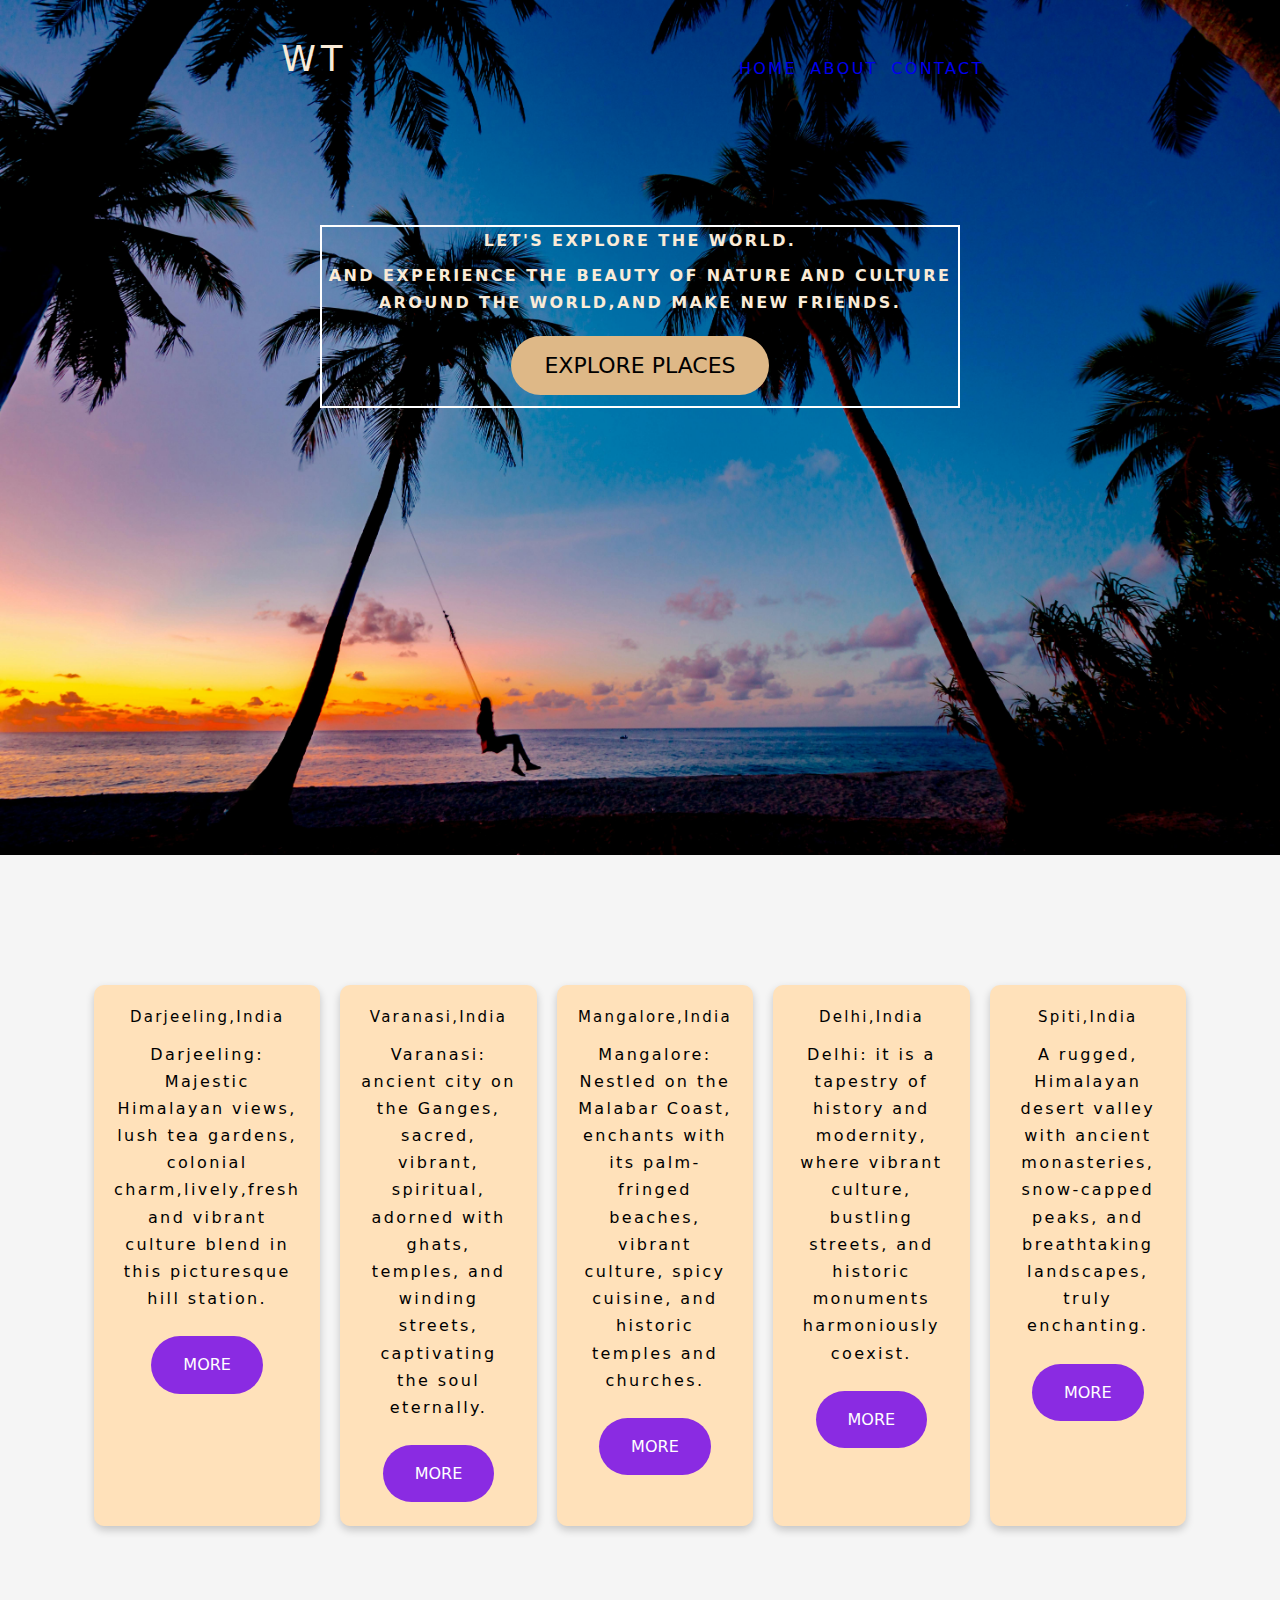
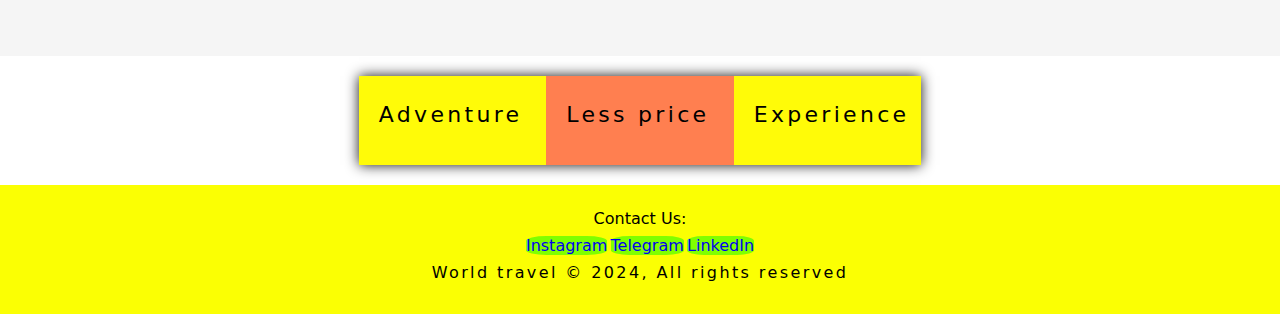
<file: Travel website/index.html>
<!DOCTYPE html>
<html lang="en">
<head>
    <meta charset="UTF-8">
    <meta name="viewport" content="width=device-width, initial-scale=1.0">
    <title>TRAVEL WEBSITE</title>
    <link rel="stylesheet" href="./CSS/style.css">
</head>
<body>
    <header class='header'> 
        <nav class='navbar'>
            <div class="container">
                <h1 class='logo lg-heading text-dark main-heading'>WT</h1>
                <ul class='nav-items'>
                    <li class="nav-item"><a href="./index.html">HOME</a></li>
                    <li class="nav-item"><a href="./ABOUT.html">ABOUT</a></li>
                    <li class="nav-item"><a href="./CONTACT.html">CONTACT</a></li>
                </ul>
            </div>
        </nav>
        <div class="header-content">
            <h1 class='lg-heading text-light'>
                Let's explore the world.
            </h1>
            <p class="text-light">and experience the beauty of nature and culture around the world,and  make new friends.</p>
            <a href="#explore-places"class='btn btn-primary text-black md-heading'>explore places</a>
        </div>
        </header>
        <section class='showcase' id="explore-places">
        <div class="container">
            <div class="card">
                <h2>Darjeeling,India</h2>
                <p>Darjeeling: Majestic Himalayan views, lush tea gardens, colonial charm,lively,fresh and vibrant culture blend in this picturesque hill station.</p>
                <a href="#" class="cta">MORE</a>
            </div>
            <div class="card">
                <h2>Varanasi,India</h2>
                <p>Varanasi: ancient city on the Ganges, sacred, vibrant, spiritual, adorned with ghats, temples, and winding streets,
                captivating the soul eternally.</p>
                <a href="#" class="cta">MORE</a>
            </div>
            <div class="card">
                <h2>Mangalore,India</h2>
                <p>Mangalore: Nestled on the Malabar Coast, enchants with its palm-fringed beaches, vibrant culture, spicy cuisine, and historic
                temples and churches.</p>
                <a href="#" class="cta">MORE</a>
            </div>
            <div class="card">
                <h2>Delhi,India</h2>
                <p>Delhi: it is a tapestry of history and modernity, where vibrant culture, bustling streets, and historic monuments harmoniously
                coexist.
</p>
                <a href="#" class="cta">MORE</a>
            </div>
            <div class="card">
                <h2>Spiti,India</h2>
                <p>A rugged, Himalayan desert valley with ancient monasteries, snow-capped peaks, and breathtaking landscapes, truly
                enchanting.</p>
                <a href="#" class="cta">MORE</a>
            </div>
        </div>
        </section>
            <div class="container">
                <div class="box-wrapper">
                    <div class="box box-1">
                        <h2 class="md-heading">Adventure</h2>
                        <p></p>
                    </div>
                    <div class="box box-2">
                        <h2 class="md-heading">Less price</h2>
                        <p></p>
                    </div>
                    <div class="box box-3">
                        <h2 class="md-heading">Experience</h2>
                        <p></p>
                    </div>
                </div>
            </div>
        <footer class='footer'>
            <div class="social-media-links">
                <a>Contact Us:</a>
                <br>
                <a href="https://www.instagram.com/_being_maverick_?igsh=MWxrbWdrbzdtNTRs" class="contact-button">Instagram</a>
                        
                <a href="https://t.me/+QU448fu9dJw0ODJl" class="contact-button">Telegram</a>
                
                <a href="https://www.linkedin.com/in/rahul-k-a152a3259?utm_source=share&utm_campaign=share_via&utm_content=profile&utm_medium=android_app"
                        class="contact-button">LinkedIn</a>
            </div>
            <p>World travel  &copy; 2024, All rights reserved</p>
        </footer>
</body>
</html>
</file>
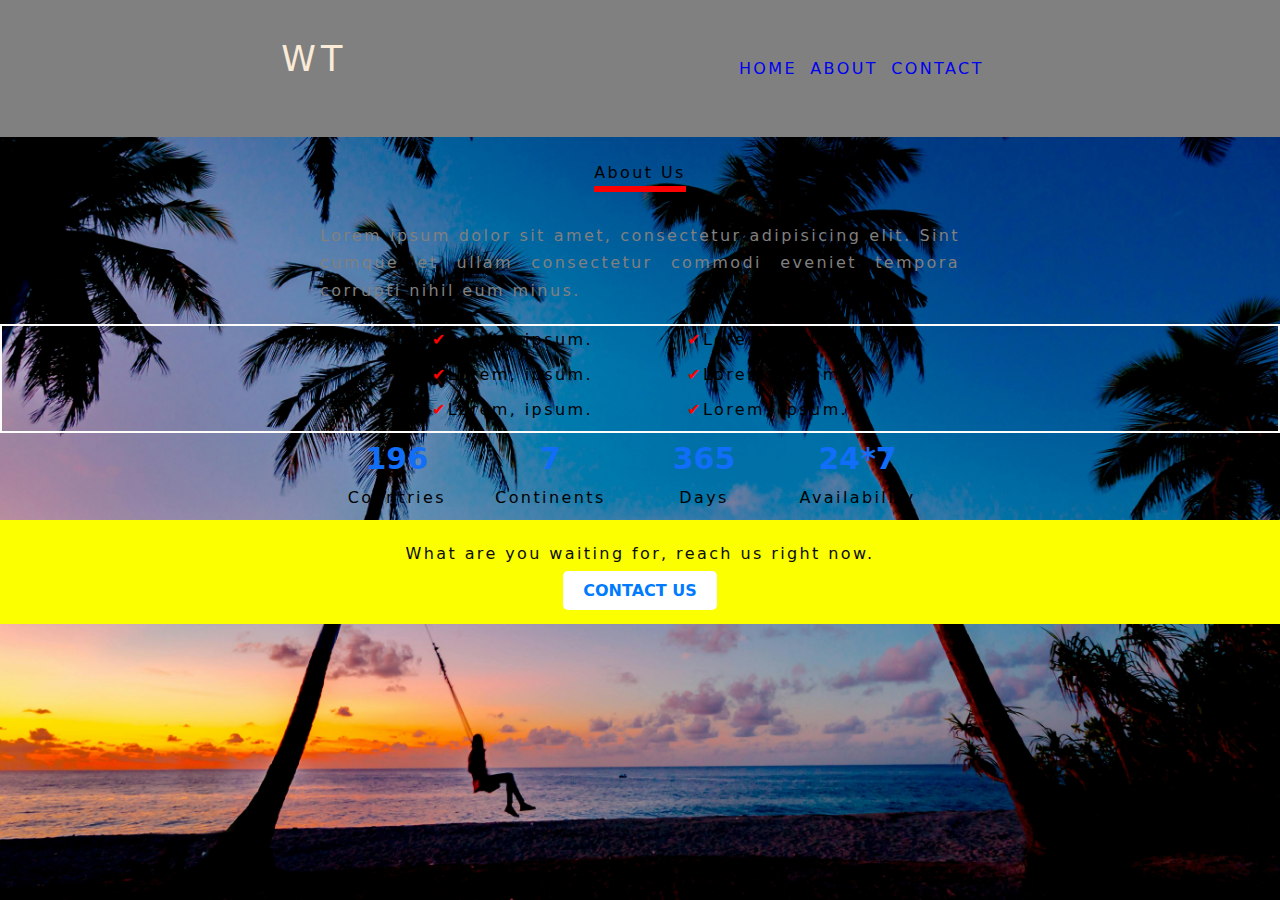
<file: Travel website/ABOUT.html>
<!DOCTYPE html>
<html lang="en">
<head>
    <meta charset="UTF-8">
    <meta name="viewport" content="width=device-width, initial-scale=1.0">
    <title>TRAVEL WEBSITE</title>
    <link rel="stylesheet" href="./CSS/style.css">
</head>
<body>
    <nav class='navbar bg-dark'>
        <div class="container">
            <h1 class='logo lg-heading text-dark'>WT</h1>
            <ul class='nav-items'>
                <li class="nav-item"><a href="./index.html">HOME</a></li>
                <li class="nav-item"><a href="./ABOUT.html">ABOUT</a></li>
                <li class="nav-item"><a href="./CONTACT.html">CONTACT</a></li>
            </ul>
        </div>
    </nav>
    <section class="about">
    <div class="container">
        <h2 class='lg-heading text-black about-heading'>About Us</h2>
    </div>
    </section>
    <p class="text-gray">Lorem ipsum dolor sit amet, consectetur adipisicing elit. Sint cumque et ullam consectetur
        commodi eveniet tempora corrupti nihil eum minus.</p>
        <div class="about-wrapper">
            <div class="left">
                <ul>
                    <li>Lorem, ipsum.</li>
                    <li>Lorem, ipsum.</li>
                    <li>Lorem, ipsum.</li>
                </ul>
            </div>
            <div class="right">
                <ul>
                    <li>Lorem, ipsum.</li>
                    <li>Lorem, ipsum.</li>
                    <li>Lorem, ipsum.</li>
                </ul>
            </div>
        </div>  
        <div class="counts">
            <div class="count-item item1">
                <span>196</span>
                <p>Countries</p>
            </div>
            <div class="count-item item2">
                <span >7</span>
                <p>Continents</p>
            </div>
            <div class="count-item item3">
                <span>365</span>
                <p>Days</p>
            </div>
            <div class="count-item item4">
                <span>24*7</span>
                <p>Availability</p>
            </div>
        </div>
        <div class="banner">
            <p>What are you waiting for, reach us right now.</p>
            <a href="CONTACT.html" class="cta-button">CONTACT US</a>
        </div>
</body>
</html>
</file>
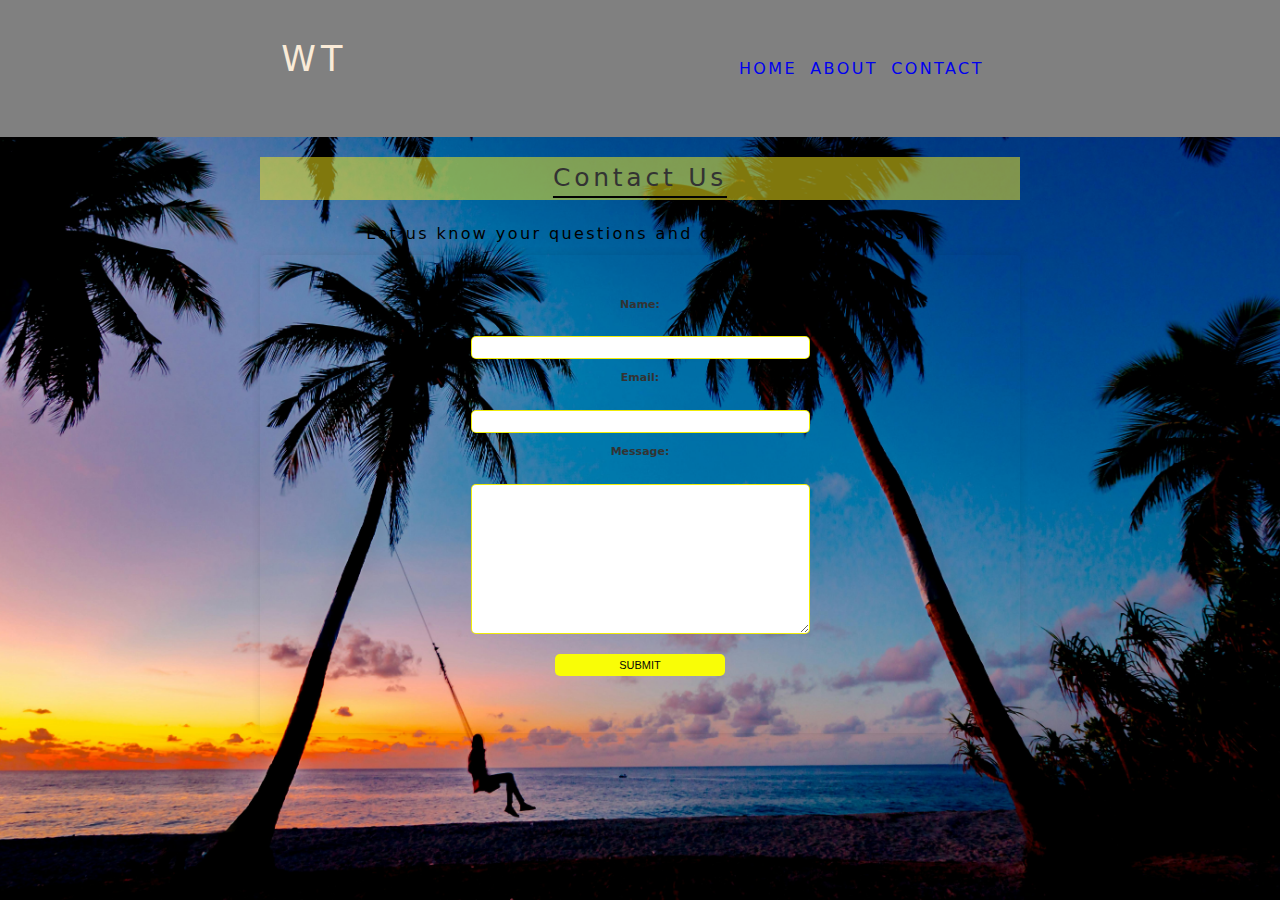
<file: Travel website/CONTACT.html>
<!DOCTYPE html>
<html lang="en">

<head>
    <meta charset="UTF-8">
    <meta name="viewport" content="width=device-width, initial-scale=1.0">
    <title>TRAVEL WEBSITE</title>
    <link rel="stylesheet" href="./CSS/style.css">
    <title>TRAVEL WEBSITE | CONTACT PAGE</title>
</head>
<nav class='navbar bg-dark'>
    <div class="container">
        <h1 class='logo lg-heading text-dark'>WT</h1>
        <ul class='nav-items'>
            <li class="nav-item"><a href="./index.html">HOME</a></li>
            <li class="nav-item"><a href="./ABOUT.html">ABOUT</a></li>
            <li class="nav-item"><a href="./CONTACT.html">CONTACT</a></li>
        </ul>
    </div>
</nav>



<div class="query-page">
    <h1 class="page-title">Contact Us</h1>
    <p>Let us know your questions and queries,suggestions.</p>
    <div class="query-form-container">
        <form class="query-form" action="" method="post">
            <label for="name">Name:</label><br>
            <input type="text" id="name" name="name" required><br>
            <label for="email">Email:</label><br>
            <input type="email" id="email" name="email" required><br>
            <label for="message">Message:</label><br>
            <textarea id="message" name="message" rows="4" cols="50" required></textarea><br>
            <button type="submit" class="btn">Submit</button>
        </form>
    </div>
</div>
</file>
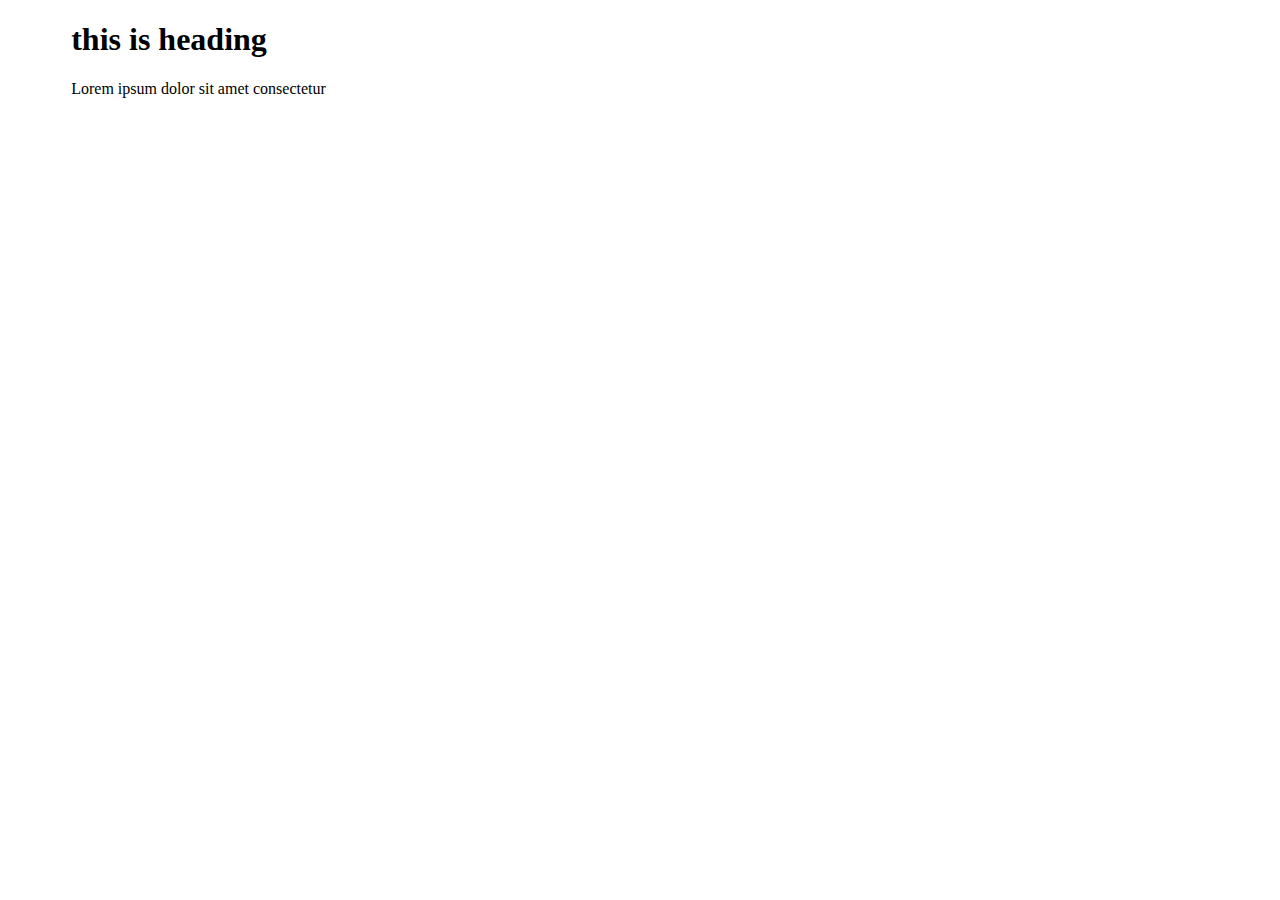
<file: Travel website/text.html>
<!DOCTYPE html>
<html lang="en">
<head>
    <meta charset="UTF-8">
    <meta name="viewport" content="width=device-width, initial-scale=1.0">
    <title>Document</title>
    <style>
        .container{
            max-width: 1200px;
            width: 90%;
            margin: 0 auto;
        }

    </style>
</head>
<body>
    <div class='container'>
        <h1>this is heading</h1>
        <p>Lorem ipsum dolor sit amet consectetur</p>

    </div>
    
</body>
</html>
</file>
<file: Travel website/CSS/style.css>
@import url('https://fonts.googleapis.com/css2?family=Montserrat:ital,wght@0,100..900;1,100..900&display=swap" rel="stylesheet');
*{
    margin: 0;
    padding: 0;
    box-sizing: border-box;
}
html{
    font-size: 62.5%;
}
body{
    font-family: system-ui, -apple-system, BlinkMacSystemFont, 'Segoe UI', Roboto, Oxygen, Ubuntu, Cantarell, 'Open Sans', 'Helvetica Neue', sans-serif;
    line-height: 1.7;
}
ul li{
    list-style: none;
}
a{
    font-size: 1.6rem;
    text-decoration: none;
}
p, li{
    font-size: 1.6rem;
    margin-bottom: 0.5em;
    letter-spacing: 0.15em;
}
h1,h2,h3{
    margin-bottom: 0.5em;
    letter-spacing: 0.15em;
    font-weight: 500;
}
.container{
    max-width: 1200px;
    width:90%;
    margin: 0 auto;
}
.lg-heading{
    font-size: medium;
}
.md-heading{
    font-size: 2.2rem;
}
.text-red{
    color: crimson;
}
.text-light{
    color: antiquewhite;
}
.text-black{
    color:black
}
.text-gray{
    color:grey
}
.bg-dark{
    background-color: gray;
}
.btn {
    display: inline-block;
    padding: 0.5em 1.5em;
    font-weight: 500;
    text-transform: uppercase;
    margin: 0.5em 0;
}

.btn-primary{
    background-color: burlywood;
    border-radius: 100px;
}
.btn-primary:hover {
    background-color: rgb(247, 168, 0);
}

.header{
    height: 95vh;
    background: url('../img/rk.jpg');
    background-position: center;
    background-size: cover;
    background-repeat: no-repeat;
}
h1{
    color: antiquewhite;
    font-weight: 400;
}

.navbar{
    padding:1rem;
}
 .navbar .logo{
    float: left;
    font-size: 3.5rem;
}
 .navbar .nav-items{
    float: right;
    margin-top: 1rem;
    padding: 1rem;
    text-transform: uppercase;
}
 .navbar .nav-item{
    display: inline-block;
    margin:5px;
    }
 .navbar a:visited{
    color:antiquewhite

 }
 .navbar a{
    padding-bottom: 0.3rem;
 }
 .navbar a:hover{
    border-bottom: 1px solid wheat;
 }
.navbar::after{
    content:'';
    display: block;
    clear: both;
}
.header-content{
    position: absolute;
    text-align: center;
    border: 2px solid #ffffff;
    top:25%;
    left:25%;
    right:25%;
    transform:translate (-50% -50%);
}
.header-content h1{
    text-transform: uppercase;
    font-weight: 700;
}
.header-content p {
    text-transform: uppercase;
    font-weight: 700;
}

.showcase{
    background: whitesmoke;
    padding: 10rem 0;
}
.container {
    display: flex;
    justify-content: space-around;
    padding: 20px ;
}

.card {
    background-color: rgb(255, 225, 186);
    padding: 20px;
    text-align: center;
    width: 40%;
    border-radius: 10px;
    box-shadow: 0 4px 8px 0 rgba(0, 0, 0, 0.2);
    margin: 10px;
}

.card h2 {
    margin-bottom: 10px;
}

.card p {
    margin-bottom: 20px;
}

.cta {
    background-color:blueviolet;
    color: white;
    padding: 15px 32px;
    text-align: center;
    text-decoration: none;
    display: inline-block;
    font-size: 16px;
    margin: 4px 2px;
    cursor: pointer;
    border-radius: 100px;
}
.cta:hover {
    background-color: cornflowerblue;
}
.features{
    padding: 10rem 0;

}
.box-wrapper{
    border: 2px rgb(12, 12, 12);
    box-shadow: 0px 0px 12.5px 0px rgb(19, 18, 18);
}
.box{
    width:33.333333333333%;
    float:left;
    padding: 2rem;
}
.box-1, .box-3{
    background-color: rgb(255, 251, 8);
}
.box-2{
    background-color: coral;
}
.box-wrapper::after{
    content:"";
    display:block;
    clear:both;
}
.footer{
    background:rgb(251, 255, 3);
    text-align:center;
    padding: 2rem;
}
.contact-button{
    background-color: chartreuse;
    border-radius: 25%;
}
.about{
    padding: 0.2rem 0;
}
.about-heading{
    border-bottom: 6px solid red;
    border-right: 100%;
    border-left: 100%;
    
}
.about-wrapper .left{
    float: left;
    width:50%;

}
.about-wrapper .right{
    float: right;
    width: 50%;

}
.about-wrapper::after{
    content:'';
    display: block;
    clear:both;
}
.about-wrapper{
    border:2px solid rgb(255, 252, 252);
    text-align: center;
    margin-top: 2rem;
}
.about-wrapper::after{
    content:'';
    display:block;
    clear:both;
}
.about-wrapper li::before{
    content:'\2714';
    color:red;
    font-weight: bold;
}
.text-gray{
    text-align: justify;
    padding-left: 25%;
    padding-right: 25%;
}
.left{
    padding-left: 30%;
}
.right{
    padding-right: 30%;
    float:right;
}
.counts{
    padding-left: 25%;
}
.count-item{
    float:left;
    width: 16%;
    text-align: center;
}
.counts::after{
    content:'';
    display: block;
    clear: both;
}
.count-item span{
    font-size: 3rem;
    font-weight: 700;
    color: rgb(17, 110, 248);
}
.banner {
    background-color: #fbff00;
    color: rgb(12, 12, 12);
    padding: 20px;
    text-align: center;
}

.banner p {
    margin-bottom: 10px;
}

.cta-button {
    background-color: white;
    color: #007bff;
    padding: 10px 20px;
    text-decoration: none;
    border-radius: 5px;
    font-weight: bold;
}
.contact-form{
    padding: 5rem 0;
    max-width: 900px;
    margin: auto;
    background-color: #fbff00;
}
.form-wrapper {
    border: 10px solid red;
    padding: 2rem;
    box-shadow: 0 0 10px rgba(0, 0, 0, 0.1);
    text-align: center;
}
.company-address{
    border: 4px green;
    padding: 10px;
    float: left;
}
.form{
    border: 4px ;
    float:right;
}
.form-wrapper .company-address{
    border: 4px  rgb(44, 255, 25);
    width: 49%;
    float:left;
}
.form-wrapper .form{
    border: 4px orange;
    width: 49%;
    float:right;
}
.form-wrapper .form{
    
    background:rgb(255, 152, 35);
    border: 4px solid black;
    width: 49%;
    float:right;
    display: flex;
}
.address-group{
    text-align: center;
}
.form-wrapper .company-address p{
    display:inline-block;
    margin-right: 1rem;
}
.form-wrapper .company-address p {
    display: inline-block;
    margin-right: 1rem;
}
.form-wrapper .company-address p {
    display: inline-block;
    margin-right: 1rem;
}
.query-page {
    max-width: 800px;
    margin: 0 auto;
    padding: 2rem;
    text-align: center;
}

.page-title {
    font-size: 2.5rem;
    background-color: rgba(253, 238, 25, 0.507);
    color: #333;
    margin-bottom: 2rem;
    text-decoration: underline;
    text-decoration-color: #020202;
    text-underline-offset: 10px;
}

.query-form-container {
    background-color: #f00bf800;
    border: 1px solid #92acff00;
    border-radius: 5px;
    box-shadow: 0 0 10px rgba(0, 0, 0, 0.1);
    padding: 2rem;
}

.query-form {
    padding: 2rem;
    border: none;
    border-radius: 5px;
    box-sizing: border-box;
    margin-bottom: 1rem;
}

.query-form label {
    display: block;
    margin-bottom: 0.5rem;
    font-weight: bold;
    font-size: 1.1rem;
    color: #333;
}

.query-form input[type="text"],
.query-form input[type="email"],
.query-form textarea {
    width: 50%;
    padding: 0.5rem;
    border: 1px solid #f0ec03fa;
    border-radius: 5px;
    box-sizing: border-box;
    margin-bottom: 1rem;
    font-size: 1rem;
    color: #070707;
}

.query-form textarea {
    resize: vertical;
    height: 150px;
}

.query-form button[type="submit"] {
    background-color: #f9fd06;
    color: #070707;
    padding: 0.5rem 1rem;
    border: none;
    border-radius: 5px;
    cursor: pointer;
    font-size: 1.1rem;
    transition: background-color 0.3s ease;
    width: 25%;
}

.query-form button[type="submit"]:hover {
    background-color: #3e8e41;
}
body {
    background-image: url('../img/rk.jpg');
    background-size: cover;
    background-position: center;
    background-attachment: fixed;
}
@media (max-width  : 768px) {
    /*  mobile */
 html{
    font-size: 8px;
    }
        .navbar{
            text-align:left;
        }
    .navbar .nav-items, .navbar .logo{
        float:none;
        display:list-item;
        width:100%;
        text-align:left;
    }
    .header-content .main-heading{
        display:none;
        text-align: center;
    }
    .container{
       margin-top: 10v;
       display: list-item;
       width: 100rem;
       height: 30%;
       padding-right: 0rem;
       margin-left: 5rem;

    }
    .box-wrapper{
        display:list-item;
        width:50rem;
        height: 20rem;
        float:none;
        margin-bottom: 10rem;
        margin-left:15rem;
    }
    .box{
        float:none;
        width:none;
        text-align:center;
        min-height: fit-content;
        
    }
 }
</file>
